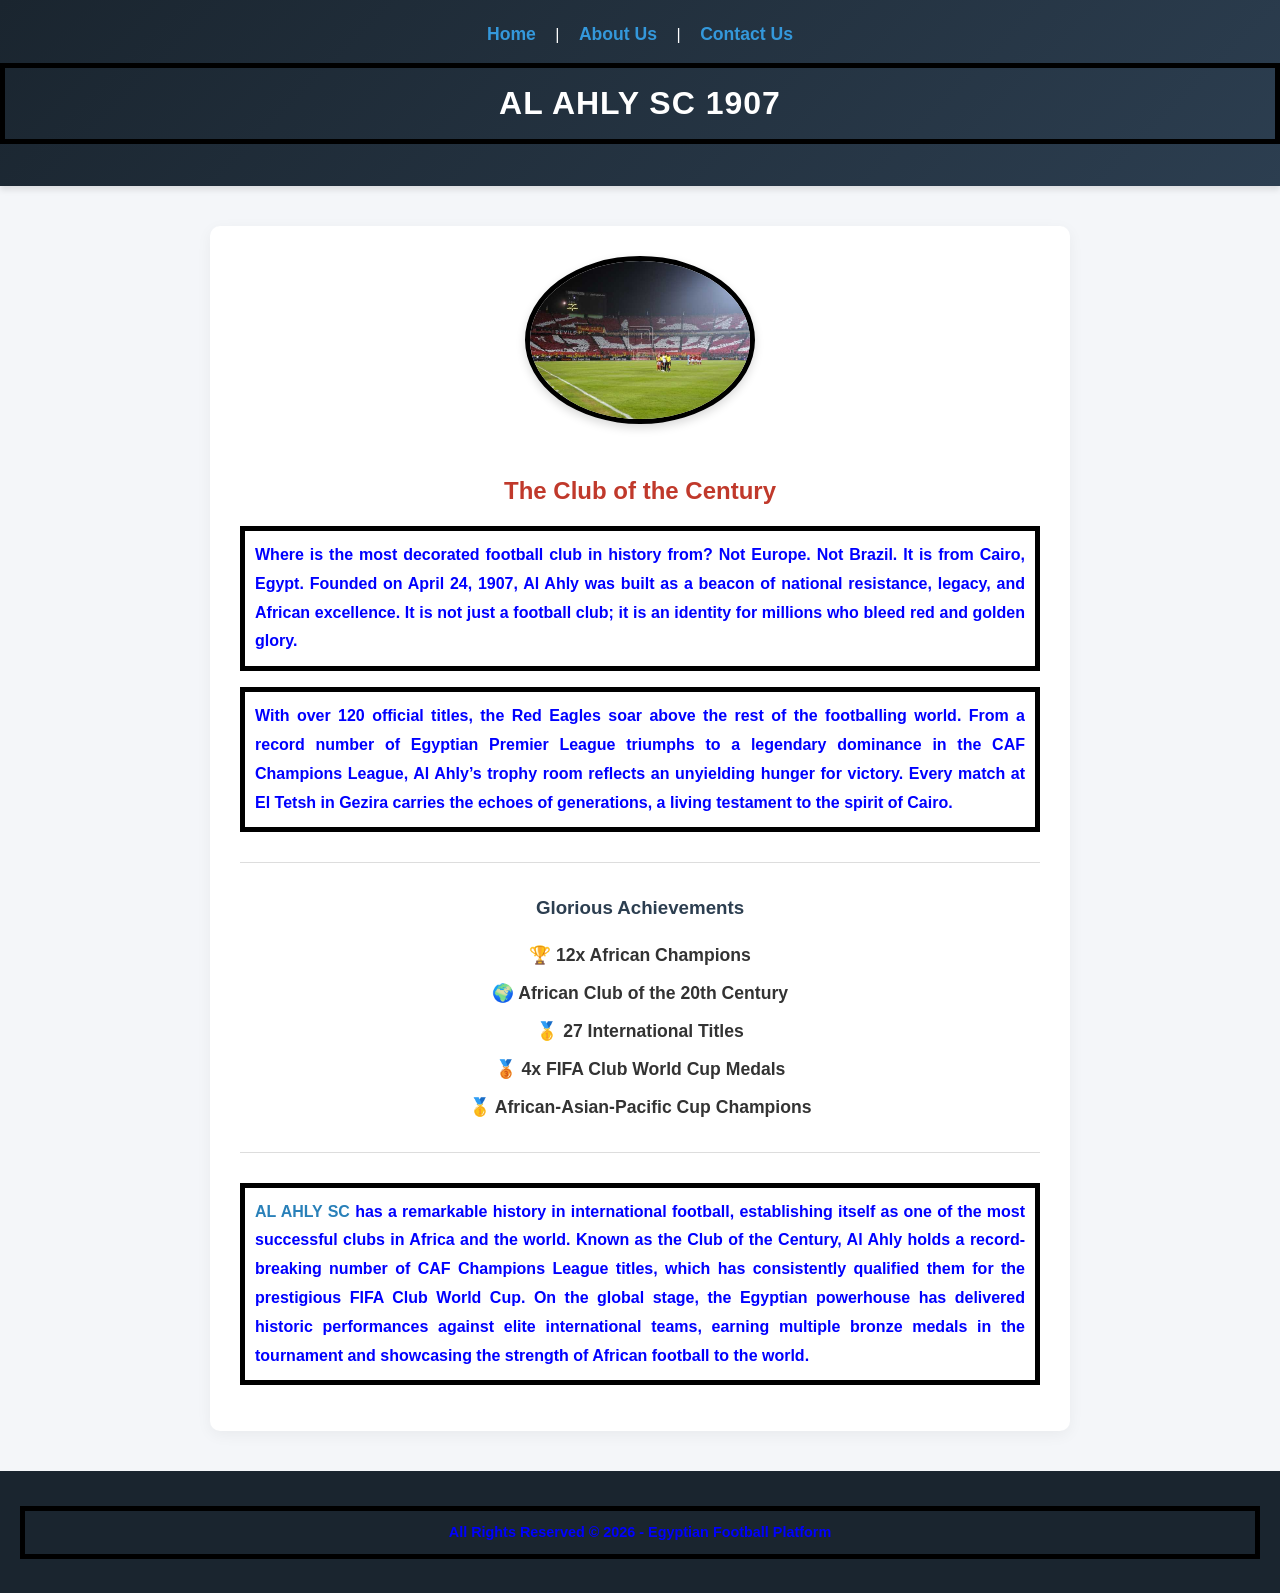
<file: index.html>
<!DOCTYPE html>
<html lang="en">
<head>
    <meta charset="utf-8">
    <meta name="viewport" content="width=device-width, initial-scale=1.0">
    <title>AL AHLY SC - Home</title>
    <link rel="stylesheet" href="style.css">
</head>

<body>
    <!-- شريط التنقل المتسق -->
    <header>
        <nav>
            <a href="index.html">Home</a> | 
            <a href="about.html">About Us</a> | 
            <a href="contact.html">Contact Us</a>
        </nav>
        <h1>AL AHLY SC 1907</h1>
    </header>

    <!-- المحتوى الرئيسي -->
    <main>
        <div style="text-align: center;">
            <!-- تم تعديل width لتكون رقماً فقط بدون px لتجنب خطأ الـ Validator -->
            <img src="AL_AHLY1907.jpg" alt="Al Ahly Logo" width="220" style="border-radius: 50%; box-shadow: 0 4px 10px rgba(0,0,0,0.15); margin-bottom: 20px;">
            
            <h2 style="color: #c0392b; margin-bottom: 15px;">The Club of the Century</h2>
            
            <p style="text-align: justify; line-height: 1.8;">
                Where is the most decorated football club in history from? Not Europe. Not Brazil. It is from Cairo, Egypt. 
                Founded on April 24, 1907, Al Ahly was built as a beacon of national resistance, legacy, and African excellence. 
                It is not just a football club; it is an identity for millions who bleed red and golden glory.
            </p>
            
            <p style="text-align: justify; line-height: 1.8;">
                With over 120 official titles, the Red Eagles soar above the rest of the footballing world. From a record number 
                of Egyptian Premier League triumphs to a legendary dominance in the CAF Champions League, Al Ahly’s trophy room 
                reflects an unyielding hunger for victory. Every match at El Tetsh in Gezira carries the echoes of generations, 
                a living testament to the spirit of Cairo.
            </p>
        </div>

        <hr style="border: 0; height: 1px; background: #ddd; margin: 30px 0;">

        <!-- قسم الإنجازات -->
        <div>
            <h3 style="color: #2c3e50; text-align: center; margin-bottom: 15px;">Glorious Achievements</h3>
            <ul style="list-style: none; padding: 0; text-align: center; font-size: 1.1rem;">
                <li style="margin: 10px 0;">🏆 <strong>12x</strong> African Champions</li>
                <li style="margin: 10px 0;">🌍 African Club of the 20th Century</li>
                <li style="margin: 10px 0;">🥇 <strong>27</strong> International Titles</li>
                <li style="margin: 10px 0;">🥉 <strong>4x</strong> FIFA Club World Cup Medals</li>
                <li style="margin: 10px 0;">🥇 African-Asian-Pacific Cup Champions</li>
            </ul>
        </div>

        <hr style="border: 0; height: 1px; background: #ddd; margin: 30px 0;">

        <!-- قسم التاريخ العالمي -->
        <div>
            <p id="second-p" style="text-align: justify; line-height: 1.8;">
                <a href="https://ar.wikipedia.org/wiki/%D8%A7%D9%84%D9%86%D8%A7%D8%D9%8A_%D8%A7%D9%84%D8%A3%D9%87%D9%84%D9%8A_(%D9%85%D8%B5%D8%B1)" target="_blank" style="color: #2980b9; font-weight: bold; text-decoration: none;">AL AHLY SC</a> 
                has a remarkable history in international football, establishing itself as one of the most successful clubs in Africa and the world. 
                Known as the <strong>Club of the Century</strong>, Al Ahly holds a record-breaking number of CAF Champions League titles, 
                which has consistently qualified them for the prestigious FIFA Club World Cup. On the global stage, the Egyptian powerhouse 
                has delivered historic performances against elite international teams, earning multiple bronze medals in the tournament and 
                showcasing the strength of African football to the world.
            </p>
        </div>
    </main>

    <!-- التذييل -->
    <footer>
        <p>All Rights Reserved &copy; 2026 - Egyptian Football Platform</p>
    </footer>
</body>
</html>
</file>
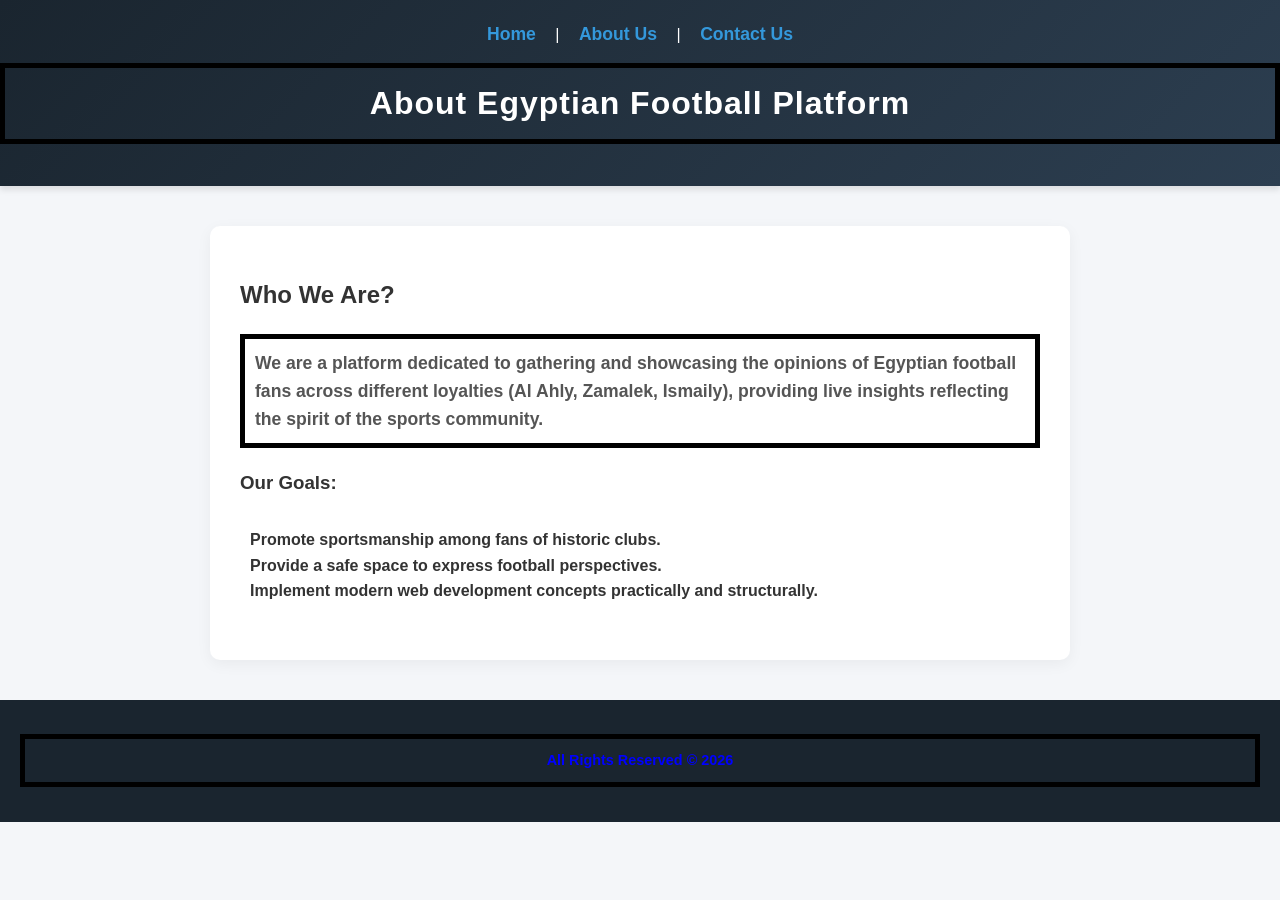
<file: about.html>
<!DOCTYPE html>
<html lang="en">

<head>
    <meta charset="UTF-8">
    <title>About Us - Egyptian Football Fans</title>
    <link rel="stylesheet" href="style.css">
</head>

<body>
    <header>
        <nav>
            <a href="index.html">Home</a> |
            <a href="about.html">About Us</a> |
            <a href="contact.html">Contact Us</a>
        </nav>
        <h1>About Egyptian Football Platform</h1>
    </header>

    <main>
        <section>
            <h2>Who We Are?</h2>
            <p>We are a platform dedicated to gathering and showcasing the opinions of Egyptian football fans across
                different loyalties (Al Ahly, Zamalek, Ismaily), providing live insights reflecting the spirit of the
                sports community.</p>

            <h3>Our Goals:</h3>
            <ul>
                <li>Promote sportsmanship among fans of historic clubs.</li>
                <li>Provide a safe space to express football perspectives.</li>
                <li>Implement modern web development concepts practically and structurally.</li>
            </ul>
        </section>
    </main>

    <footer>
        <p>All Rights Reserved &copy; 2026</p>
    </footer>
</body>

</html>
</file>
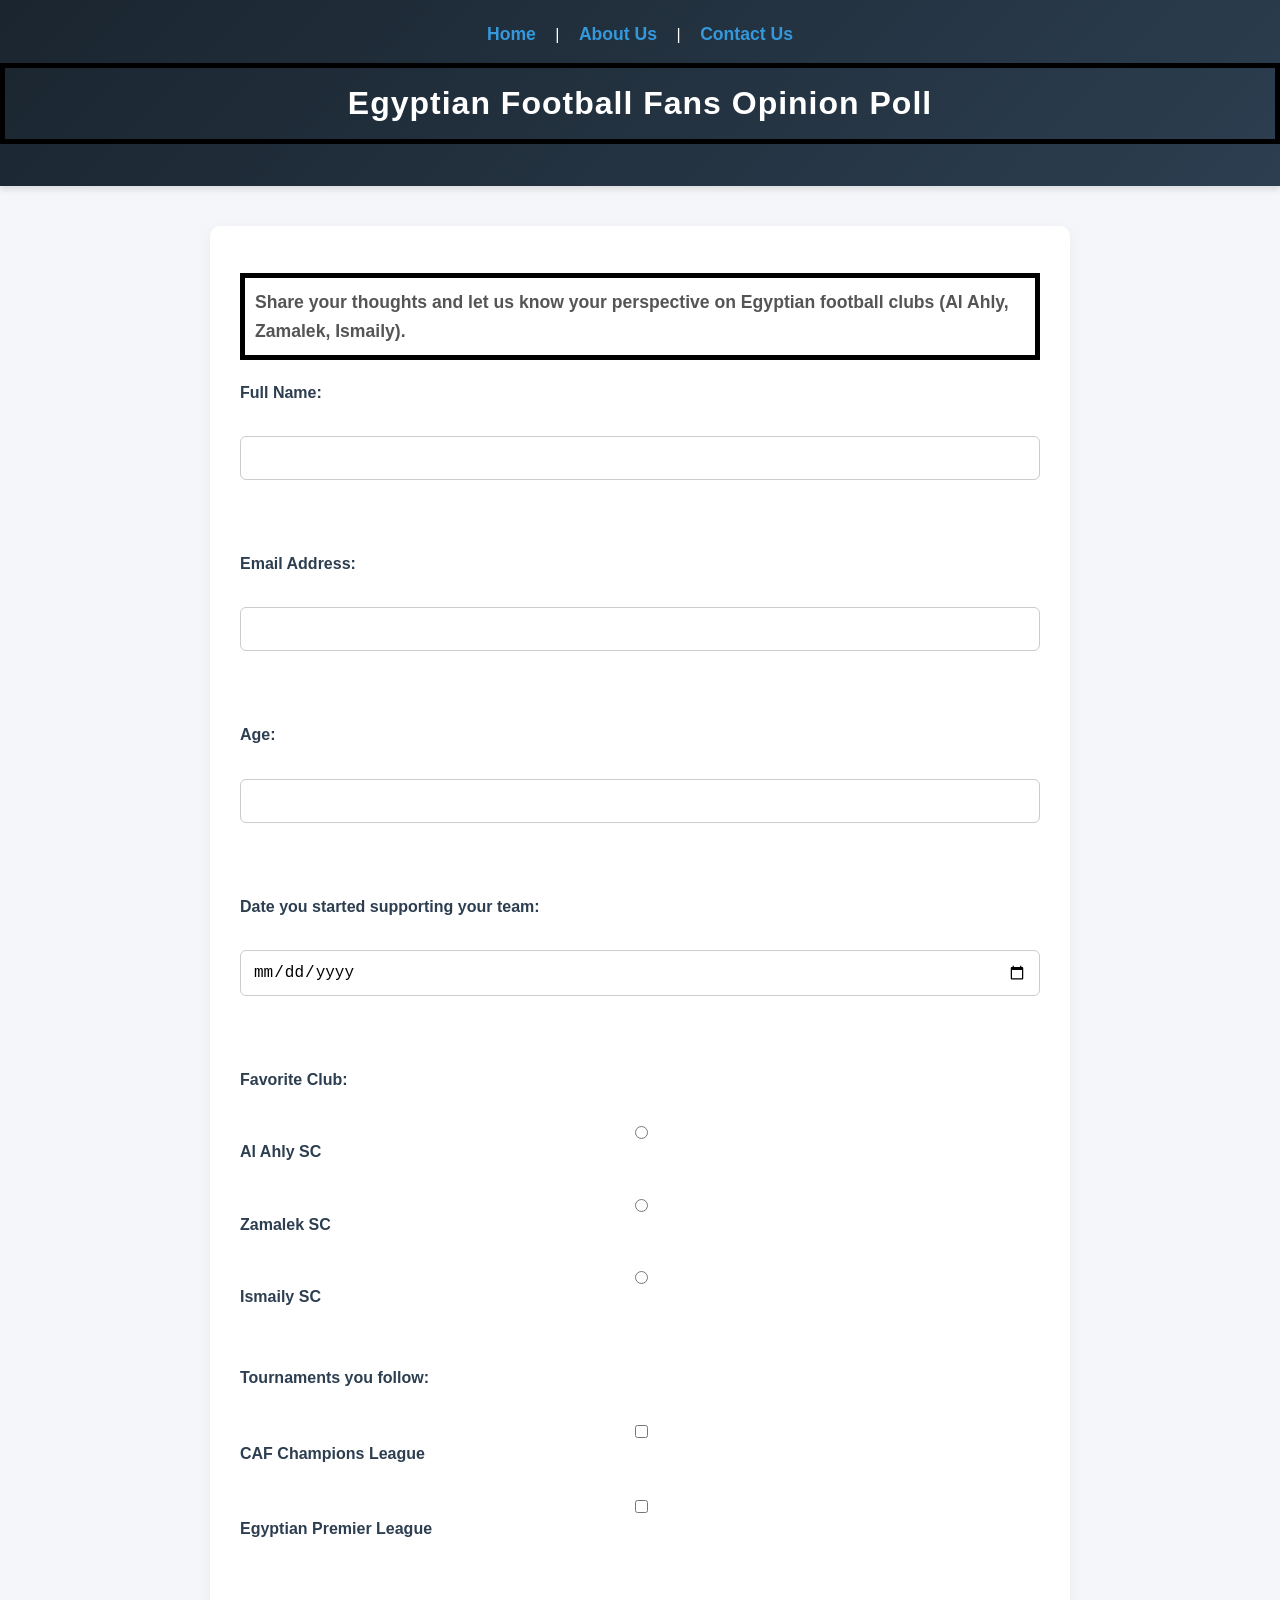
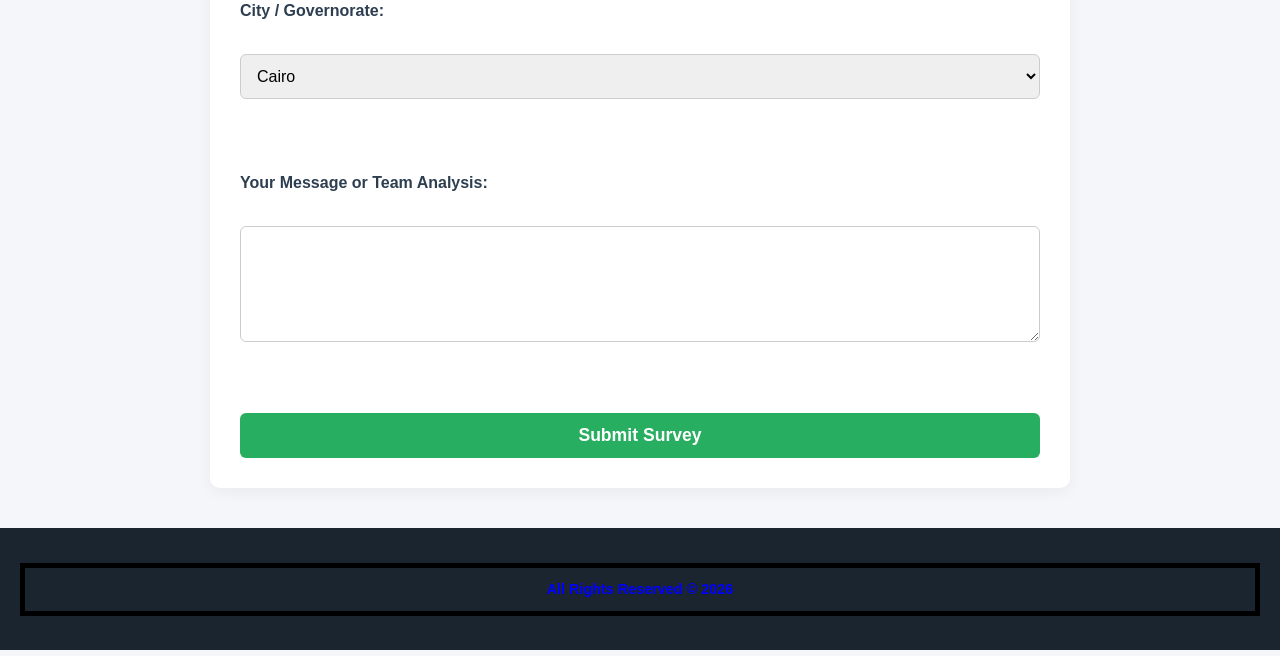
<file: contact.html>
<!DOCTYPE html>
<html lang="en">

<head>
    <meta charset="UTF-8">
    <title>Contact Us - Egyptian Football Fans Survey</title>
    <link rel="stylesheet" href="style.css">
</head>

<body>
    <header>
        <nav>
            <a href="index.html">Home</a> |
            <a href="about.html">About Us</a> |
            <a href="contact.html">Contact Us</a>
        </nav>
        <h1>Egyptian Football Fans Opinion Poll</h1>
    </header>

    <main>
        <section>
            <p>Share your thoughts and let us know your perspective on Egyptian football clubs (Al Ahly, Zamalek,
                Ismaily).</p>

            <form action="#" method="POST">
                <!-- Text -->
                <label for="fullname">Full Name:</label><br>
                <input type="text" id="fullname" name="fullname" required><br><br>

                <!-- Email -->
                <label for="email">Email Address:</label><br>
                <input type="email" id="email" name="email" required><br><br>

                <!-- Number -->
                <label for="age">Age:</label><br>
                <input type="number" id="age" name="age" min="10" max="100"><br><br>

                <!-- Date -->
                <label for="join_date">Date you started supporting your team:</label><br>
                <input type="date" id="join_date" name="join_date"><br><br>

                <!-- Radio buttons -->
                <label>Favorite Club:</label><br>
                <input type="radio" id="ahly" name="team" value="Ahly">
                <label for="ahly">Al Ahly SC</label><br>
                <input type="radio" id="zamalek" name="team" value="Zamalek">
                <label for="zamalek">Zamalek SC</label><br>
                <input type="radio" id="ismaily" name="team" value="Ismaily">
                <label for="ismaily">Ismaily SC</label><br><br>

                <!-- Checkboxes -->
                <label>Tournaments you follow:</label><br>
                <input type="checkbox" id="caf" name="tournaments" value="CAF">
                <label for="caf">CAF Champions League</label><br>
                <input type="checkbox" id="league" name="tournaments" value="League">
                <label for="league">Egyptian Premier League</label><br><br>

                <!-- Dropdown menu (Select) -->
                <label for="city">City / Governorate:</label><br>
                <select id="city" name="city">
                    <option value="cairo">Cairo</option>
                    <option value="giza">Giza</option>
                    <option value="ismailia">Ismailia</option>
                    <option value="other">Other</option>
                </select><br><br>

                <!-- Large text box (Textarea) -->
                <label for="message">Your Message or Team Analysis:</label><br>
                <textarea id="message" name="message" rows="5" cols="30"></textarea><br><br>

                <button type="submit">Submit Survey</button>
            </form>
        </section>
    </main>

    <footer>
        <p>All Rights Reserved &copy; 2026</p>
    </footer>
</body>

</html>
</file>
<file: style.css>
html,
body {
    margin: 0;
    padding: 0;

}

h1 {

    color: white;
    border: 5px solid black;
    padding: 10px;

}

img {
    border: 5px solid black;

}

p {
    color: blue;
    border: 5px solid black;
    padding: 10px;
    font-weight: bold;

}

hr {
    border-width: 3px;
    border-color: black;
    border-style: solid;
}

ul {
    list-style: none;
    padding: 10px;
    font-weight: bold;



}

#second-p {
    color: blue;
    border: 5px solid black;
    padding: 10px;
    font-weight: bold;



}

#first-div {
    margin-top: 10px;
    margin-bottom: 10px;
    margin-left: 20px;
    padding-left: 20px;
    padding-right: 20px;
    background-color: lightsalmon;
    border: 4px solid black;
    width: 40%;
}

#second_ul {
    list-style: none;
}

/* تنسيقات عامة للموقع */
body {
    font-family: 'Segoe UI', Tahoma, Geneva, Verdana, sans-serif;
    background-color: #f4f6f9;
    color: #333;
    margin: 0;
    padding: 0;
    line-height: 1.6;
}

/* شريط التنقل (Navigation Bar) */
header {
    background: linear-gradient(135deg, #1a252f, #2c3e50);
    color: #fff;
    padding: 20px 0;
    text-align: center;
    box-shadow: 0 4px 6px rgba(0, 0, 0, 0.1);
}

nav a {
    color: #3498db;
    text-decoration: none;
    margin: 0 15px;
    font-weight: bold;
    font-size: 1.1rem;
    transition: color 0.3s ease;
}

nav a:hover {
    color: #f1c40f;
    text-decoration: underline;
}

header h1 {
    margin-top: 15px;
    font-size: 2rem;
    letter-spacing: 1px;
}

/* محتوى الصفحة الرئيسي (Main & Sections) */
main {
    max-width: 800px;
    margin: 40px auto;
    background: #ffffff;
    padding: 30px;
    border-radius: 10px;
    box-shadow: 0 4px 15px rgba(0, 0, 0, 0.05);
}

section p {
    font-size: 1.1rem;
    color: #555;
    margin-bottom: 20px;
}

/* تنسيق نموذج الاستطلاع (Form Styling) */
form {
    display: flex;
    flex-direction: column;
}

form label {
    font-weight: bold;
    margin-bottom: 5px;
    color: #2c3e50;
}

form input[type="text"],
form input[type="email"],
form input[type="number"],
form input[type="date"],
form select,
form textarea {
    padding: 12px;
    border: 1px solid #ccc;
    border-radius: 6px;
    font-size: 1rem;
    margin-bottom: 20px;
    width: 100%;
    box-sizing: border-box;
    transition: border-color 0.3s;
}

form input:focus,
form select:focus,
form textarea:focus {
    border-color: #3498db;
    outline: none;
    box-shadow: 0 0 5px rgba(52, 152, 219, 0.3);
}

/* تنسيق أزرار الراديو والتشيك بوكس */
form input[type="radio"],
form input[type="checkbox"] {
    margin-left: 8px;
    margin-right: 5px;
}

/* زر الإرسال */
button[type="submit"] {
    background-color: #27ae60;
    color: white;
    padding: 12px 20px;
    border: none;
    border-radius: 6px;
    font-size: 1.1rem;
    font-weight: bold;
    cursor: pointer;
    transition: background-color 0.3s ease, transform 0.1s;
}

button[type="submit"]:hover {
    background-color: #219653;
}

button[type="submit"]:active {
    transform: scale(0.98);
}

/* التذييل (Footer) */
footer {
    text-align: center;
    padding: 20px;
    background-color: #1a252f;
    color: #fff;
    margin-top: 40px;
    font-size: 0.9rem;
}
</file>
